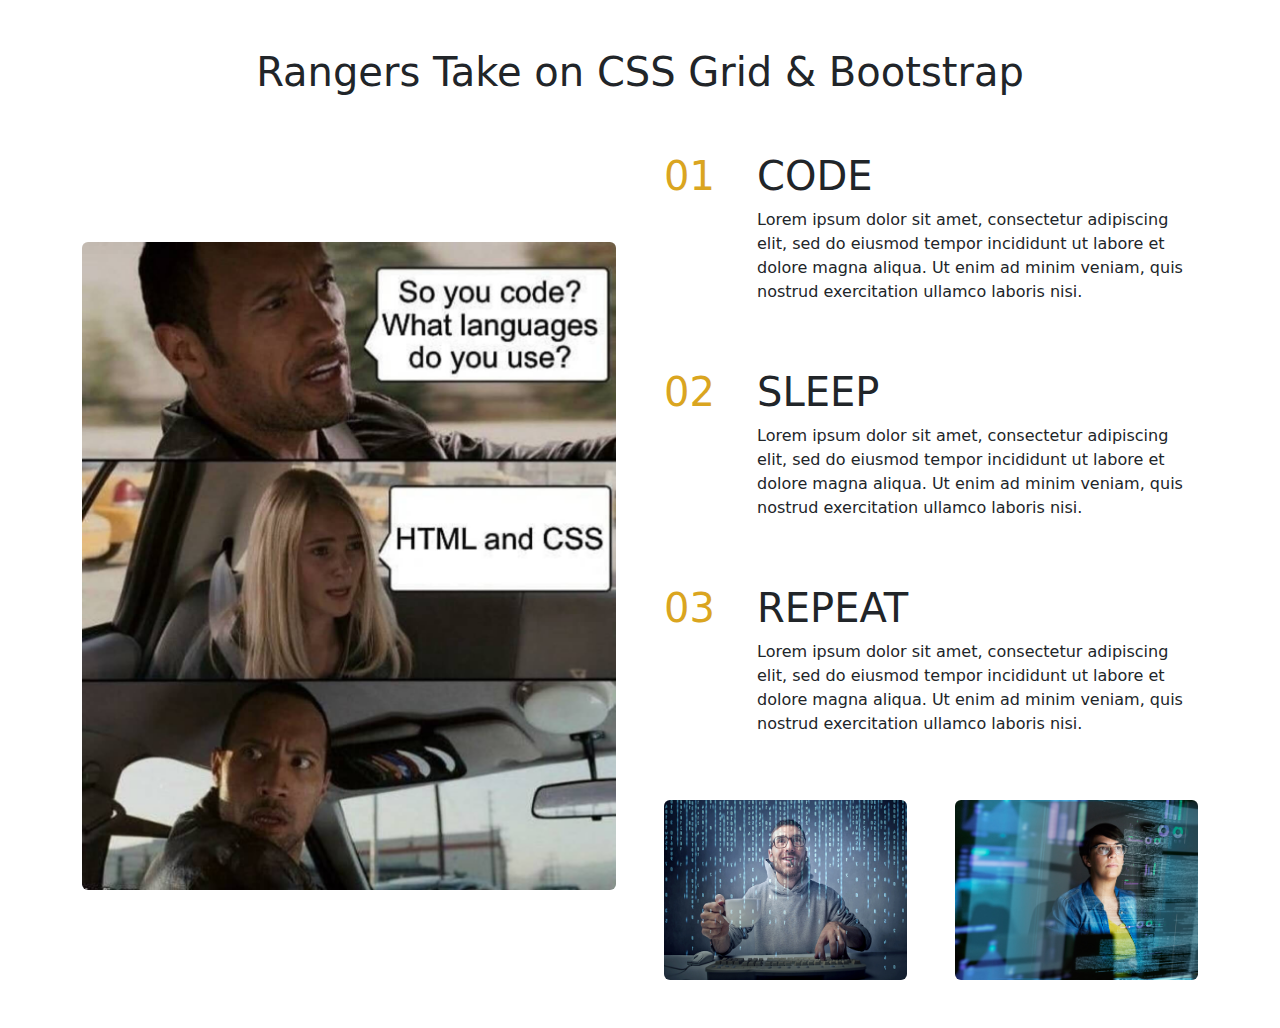
<file: bootstrap/index.html>
<!DOCTYPE html>
<html lang="en">
<head>
<meta charset="UTF-8">
<meta name="viewport" content="width=device-width, initial-scale=1.0">
<meta http-equiv="X-UA-Compatible" content="ie=edge">
<meta name="Description" content="Enter your description here"/>
<link rel="stylesheet" href="https://cdnjs.cloudflare.com/ajax/libs/twitter-bootstrap/5.1.0/css/bootstrap.min.css">
<link rel="stylesheet" href="https://cdnjs.cloudflare.com/ajax/libs/font-awesome/5.15.4/css/all.min.css">
<link rel="stylesheet" href="./main.css">
<title>WK1D2 Bootstrap Lecture</title>
</head>
<body>
    <div class="container mt-5 mb-5">
        <div class="row justify-content-center text-center">
            <h1>Rangers Take on CSS Grid & Bootstrap</h1>
        </div>
        <div class="row mt-5 gx-5 align-items-center">
            <div class="col">
                <img src="./images/HTML-and-CSS-Jokes.jpg" alt="" class="img-fluid rounded">
            </div>
            <div class="col info">
                <div class="row mb-5">
                    <div class="col-2">
                        <h1>01</h1>
                    </div>
                    <div class="col">
                        <h1>CODE</h1>
                        <p>Lorem ipsum dolor sit amet, consectetur adipiscing elit, 
                            sed do eiusmod tempor incididunt ut labore et dolore magna aliqua. 
                            Ut enim ad minim veniam, quis nostrud exercitation ullamco laboris nisi.</p>
                    </div>
                </div>
                <div class="row mb-5">
                    <div class="col-2">
                        <h1>02</h1>
                    </div>
                    <div class="col">
                        <h1>SLEEP</h1>
                        <p>Lorem ipsum dolor sit amet, consectetur adipiscing elit, 
                            sed do eiusmod tempor incididunt ut labore et dolore magna aliqua. 
                            Ut enim ad minim veniam, quis nostrud exercitation ullamco laboris nisi.</p>
                    </div>
                </div>
                <div class="row mb-5">
                    <div class="col-2">
                        <h1>03</h1>
                    </div>
                    <div class="col">
                        <h1>REPEAT</h1>
                        <p>Lorem ipsum dolor sit amet, consectetur adipiscing elit, 
                            sed do eiusmod tempor incididunt ut labore et dolore magna aliqua. 
                            Ut enim ad minim veniam, quis nostrud exercitation ullamco laboris nisi.</p>
                    </div>
                </div>
                <div class="row gx-5">
                    <div class="col sm-img">
                        <img src="./images/Professional-Programmer.jpg" alt="" class="img-fluid rounded">
                    </div>
                    <div class="col sm-img">
                        <img src="./images/computer-programmer-istock-529418742.jpg" alt="" class="img-fluid rounded">
                    </div>
                </div>
            </div>
        </div>
    </div>

<script src="https://cdnjs.cloudflare.com/ajax/libs/popper.js/2.9.2/umd/popper.min.js"></script>
<script src="https://cdnjs.cloudflare.com/ajax/libs/twitter-bootstrap/5.1.0/js/bootstrap.min.js"></script>
</body>
</html>
</file>
<file: bootstrap/main.css>
:root {
    font-family: Arial, Helvetica, sans-serif;
    color: #444444;
}

.col-2 h1 {
    color: goldenrod; 
}

.sm-img > img {
    height: 180px; 
}
</file>
